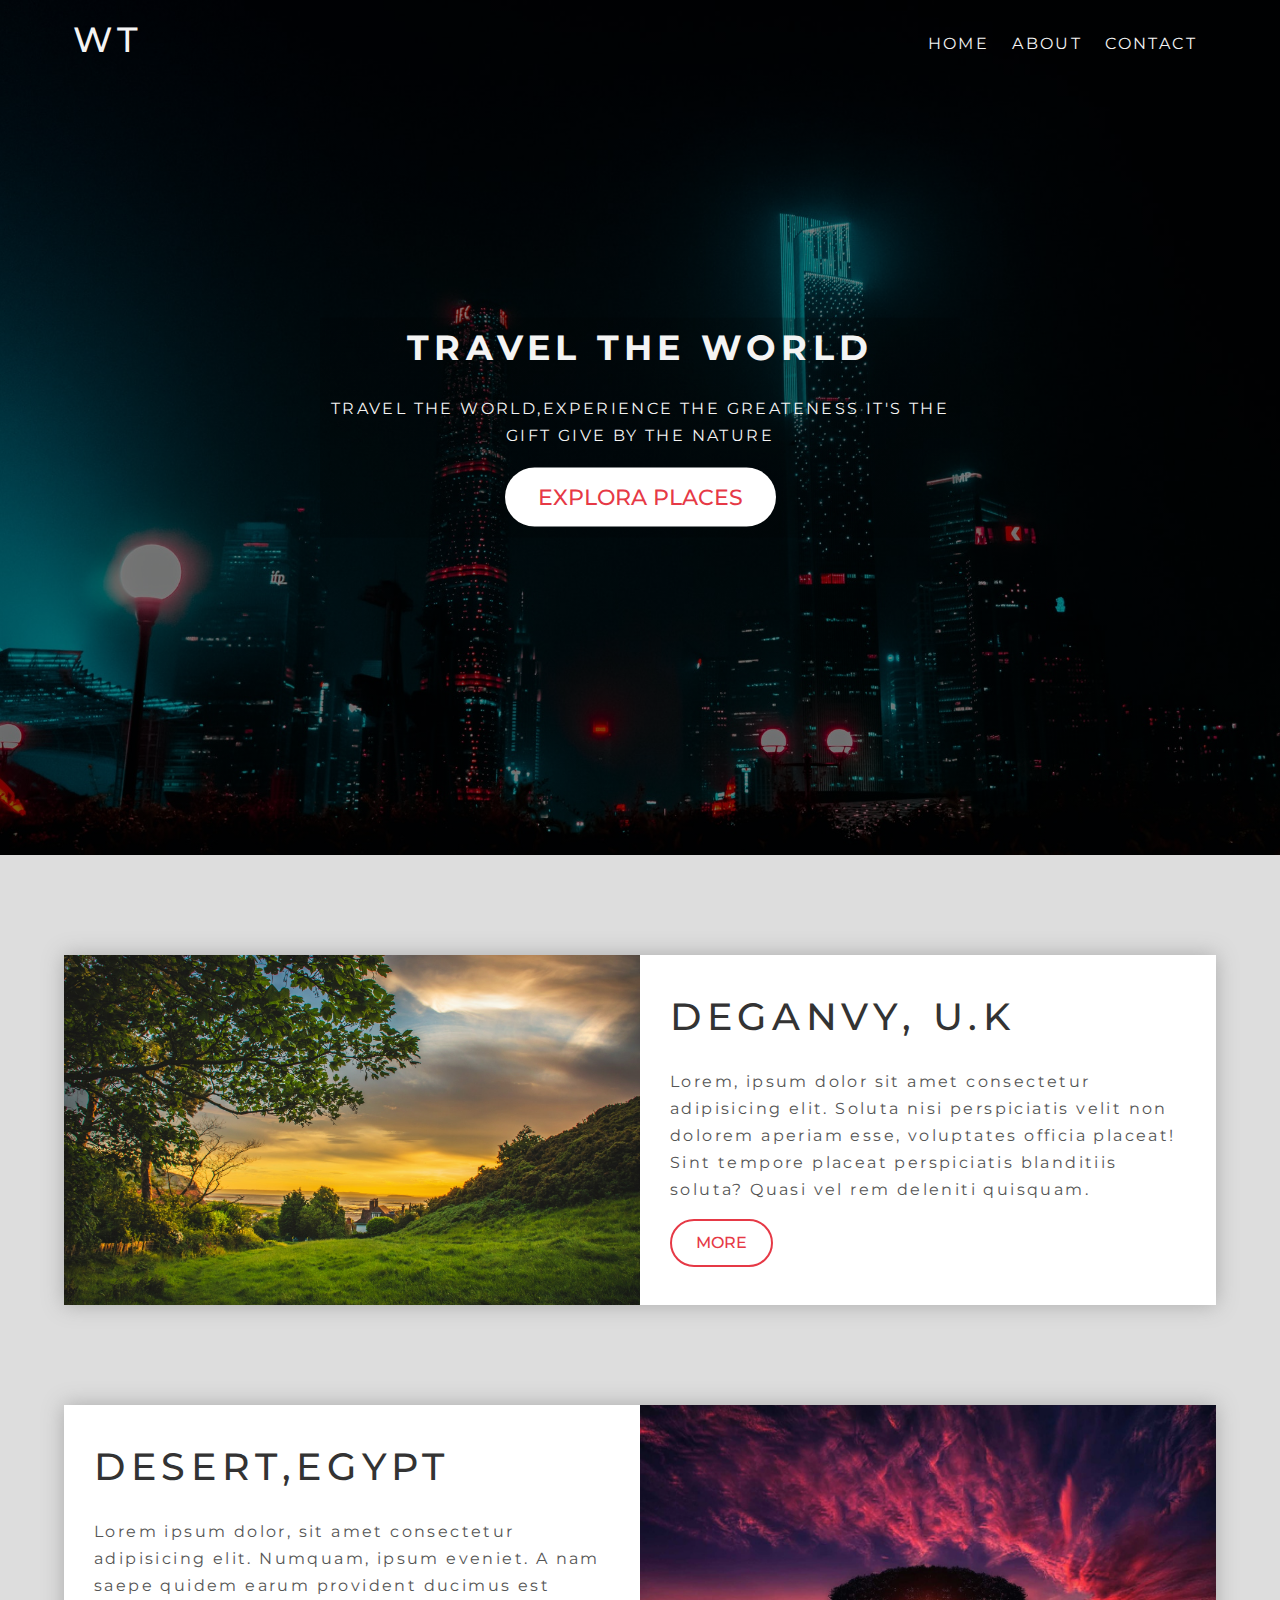
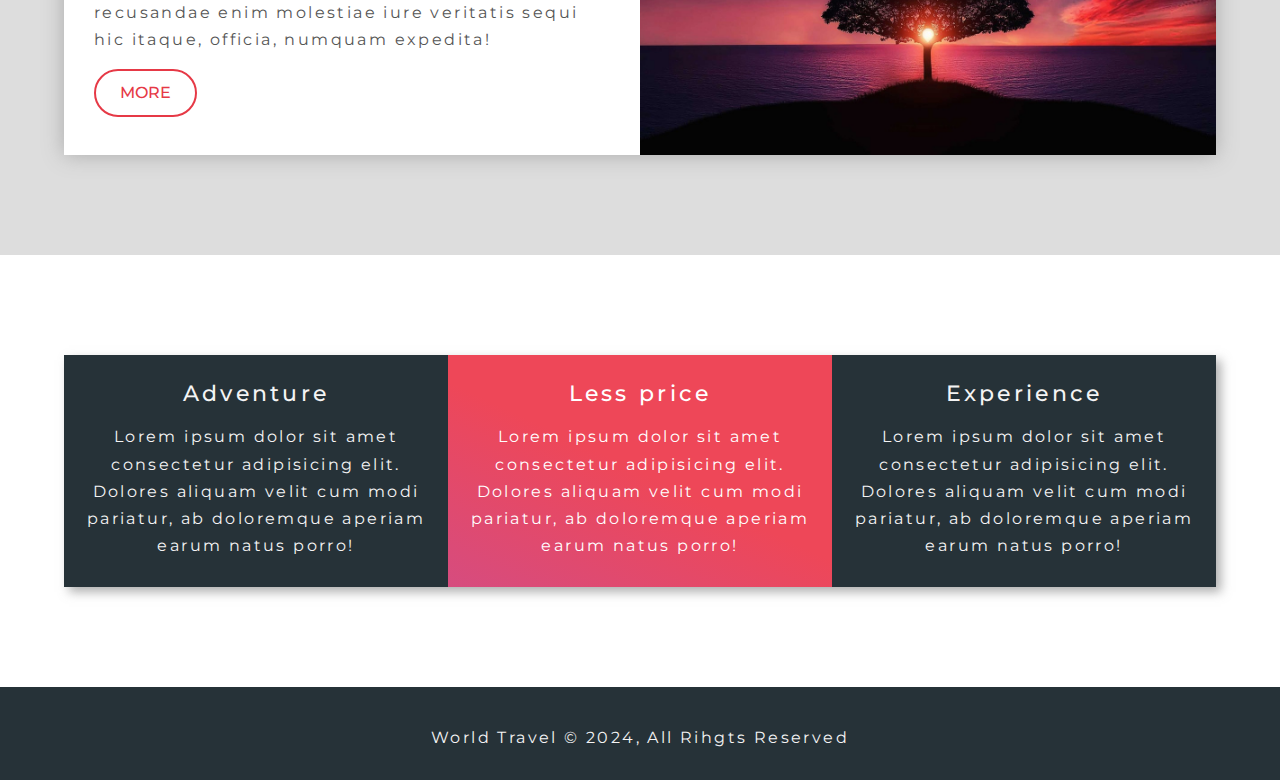
<file: travel website/index.html>
<!DOCTYPE html>
<html lang="en">
<head>
    <meta charset="UTF-8">
    <meta name="viewport" content="width=device-width, initial-scale=1.0">
    <link rel="stylesheet" href="./css/style.css">
    <link rel="stylesheet" href="https://cdnjs.cloudflare.com/ajax/libs/font-awesome/6.6.0/css/all.min.css" integrity="sha512-Kc323vGBEqzTmouAECnVceyQqyqdsSiqLQISBL29aUW4U/M7pSPA/gEUZQqv1cwx4OnYxTxve5UMg5GT6L4JJg==" crossorigin="anonymous" referrerpolicy="no-referrer" />
    <title>Travel website | Welcome</title>
</head>
<body>
    <header class="header">
     <nav class="navbar">
      <div class="container">
             <h1 class="logo lg-heading text-light">WT</h1>
              <ul class="nav-items">
               <li class="nav-item"><a href="./index.html">HOME</a></li>
               <li class="nav-item"><a href="./about.html">ABOUT</a></li>
               <li class="nav-item"><a href="./contact.html">CONTACT</a></li>
              </ul>
        </div>
     </nav>
     <div class="header-content">
      <h1 class="lg-heading text-light"> Travel the world</h1>
      <p class="text-light">Travel the world,experience the greateness it's the gift give by the nature </p>
      <a href="#explore-places" class="btn btn-primary text-red md-heading">explora places </a>
     </div>

    </header>
    <section class="showcase " id="explore-places">
        <div class="container">

            <div class="row row1">
                <div class="img-box">
                    <img src="./img/showcase-photo3.jpg" alt="img discription">
                </div>
                <div class="text-box">
                 <h2 class="lg-heading2 text-black"> DEGANVY, U.K</h2>
                 <p class="text-gray">Lorem, ipsum dolor sit amet consectetur adipisicing elit. Soluta nisi perspiciatis velit non dolorem aperiam esse, voluptates officia placeat! Sint tempore placeat perspiciatis blanditiis soluta? Quasi vel rem deleniti quisquam.</p>
                 <a href="./about.html" class="btn btn-secondary text-red">more</a>
                     </div>
                     
             
            </div>


           <div class="row row2">
                
            <div class="img-box">
                <img src="./img/showcase-photo1.jpg" alt="img discription">
            </div>
             <div class="text-box">
                <h2 class="lg-heading2 text-black">DESERT,EGYPT</h2>
                <p class="text-gray">Lorem ipsum dolor, sit amet consectetur adipisicing elit. Numquam, ipsum eveniet. A nam saepe quidem earum provident ducimus est recusandae enim molestiae iure veritatis sequi hic itaque, officia, numquam expedita!</p>
                <a href="./about.html" class="btn btn-secondary text-red">more</a>

             </div>
              
             </div>
        </div>
    </section> 



 <section class="features">
        <div class="container">
            <div class="box-wrapper">
                <div class="box box-1 text-light">
                     <i class="fa-solid fa-route fa-2x text-red"></i>
                    <h2 class="md-heading">Adventure</h2>
                    <p>Lorem ipsum dolor sit amet consectetur adipisicing elit. Dolores aliquam velit cum modi pariatur, ab doloremque aperiam earum natus porro!
                  </p></div> 
                  <div class="box box-2">
                    <i class="fa-solid fa-strikethrough fa-2x"></i>
                    <h2 class="md-heading">Less price</h2>
                    <p>Lorem ipsum dolor sit amet consectetur adipisicing elit. Dolores aliquam velit cum modi pariatur, ab doloremque aperiam earum natus porro!
                  </p></div>
                 <div class="box box-3 text-light">
                    <i class="fa-solid fa-user-check fa-2x text-red"></i>
                    <h2 class="md-heading">Experience</h2>
                    <p> Lorem ipsum dolor sit amet consectetur adipisicing elit. Dolores aliquam velit cum modi pariatur, ab doloremque aperiam earum natus porro!
                </p></div>
              </div>
        </div>
       </section>
       <footer class="footer">
        <div class="social-media-links">
            <i class="fa-brands fa-facebook fa-4x"></i>
            <i class="fa-brands fa-square-twitter fa-4x"></i>
            <i class="fa-brands fa-square-instagram fa-4x"></i>
           
        </div>
        <p>World Travel &copy; 2024, All Rihgts Reserved</p>
       </footer>
</body>
</html>
</file>
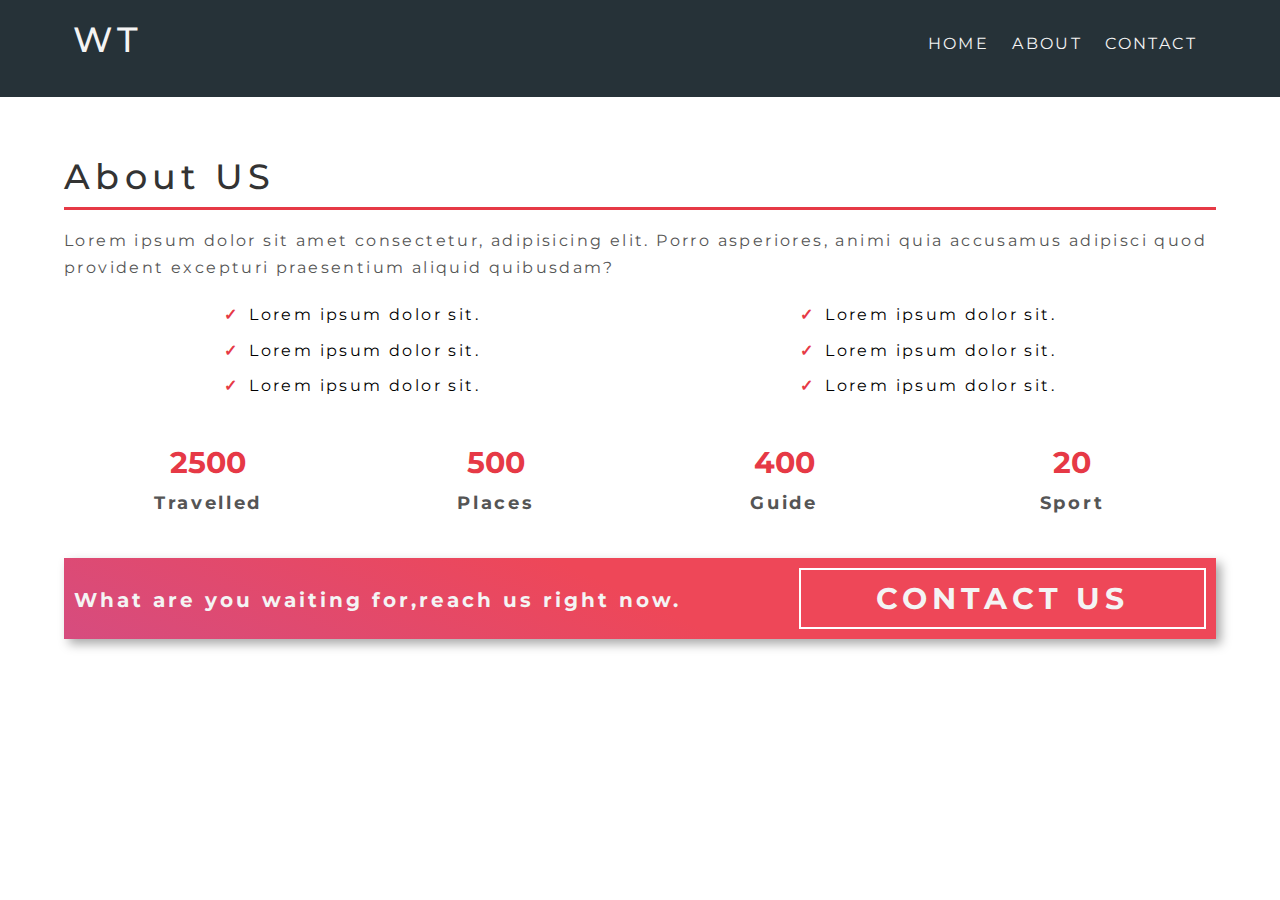
<file: travel website/about.html>
<!DOCTYPE html>
<html lang="en">
    <head>
        <meta charset="UTF-8">
        <meta name="viewport" content="width=device-width, initial-scale=1.0">
        <link rel="stylesheet" href="./css/style.css">
        <link rel="stylesheet" href="https://cdnjs.cloudflare.com/ajax/libs/font-awesome/6.6.0/css/all.min.css" integrity="sha512-Kc323vGBEqzTmouAECnVceyQqyqdsSiqLQISBL29aUW4U/M7pSPA/gEUZQqv1cwx4OnYxTxve5UMg5GT6L4JJg==" crossorigin="anonymous" referrerpolicy="no-referrer" />
        <title>Travel website | Welcome</title>
    </head>
<body>
    <nav class="navbar bg-dark">
        <div class="container">
               <h1 class="logo lg-heading text-light">WT</h1>
                <ul class="nav-items">
                 <li class="nav-item"><a href="./index.html">HOME</a></li>
                 <li class="nav-item"><a href="./about.html">ABOUT</a></li>
                 <li class="nav-item"><a href="./contact.html">CONTACT</a></li>
                </ul>
          </div>
       </nav>
        <section class="about">

            <div class="container">
                <h2 class="lg-heading text-black about-heading">About US</h2>
                <p class="text-gray">Lorem ipsum dolor sit amet consectetur, adipisicing elit. Porro asperiores, animi quia accusamus adipisci quod provident excepturi praesentium aliquid quibusdam?</p>
                <div class="about-wrapper">
                    <div class="left" >
                        <ul> 
                            <li>Lorem ipsum dolor sit.</li>
                            <li >Lorem ipsum dolor sit.</li>
                            <li>Lorem ipsum dolor sit.</li>
                        </ul>
                    </div>
                    <div class="right">
                        <ul>
                            <li>Lorem ipsum dolor sit.</li>
                            <li>Lorem ipsum dolor sit.</li>
                            <li>Lorem ipsum dolor sit.</li>
                        </ul>
                    </div>
                </div>
               <div class="counts">
                   <div class="count-item count-item1">
                    <span>2500</span>
                    <p>Travelled</p>
                   </div>
                   <div class="count-item count-item2">
                    <span>500</span>
                    <p>Places</p>
                   </div>
                  <div class="count-item count-item3">
                    <span>400</span>
                    <p>Guide</p>
                  </div>
                 <div class="count-item count-item4">
                    <span>20</span>
                    <p>Sport</p>
                 </div>
               </div>

               <div class="cta-banner">
                   <div class="cta-banner-left"> 
                      <p  class="cta-line"> What are you waiting for,reach us right now.</p>
                     </div>

                  <div class="cta-banner-rihgt">
                       <a href="contact.html" class="btn-cta">Contact Us</a>
                       </div>
                
                </div>
            </div>
           
        </section>
        
        

</body>
</html>
</file>
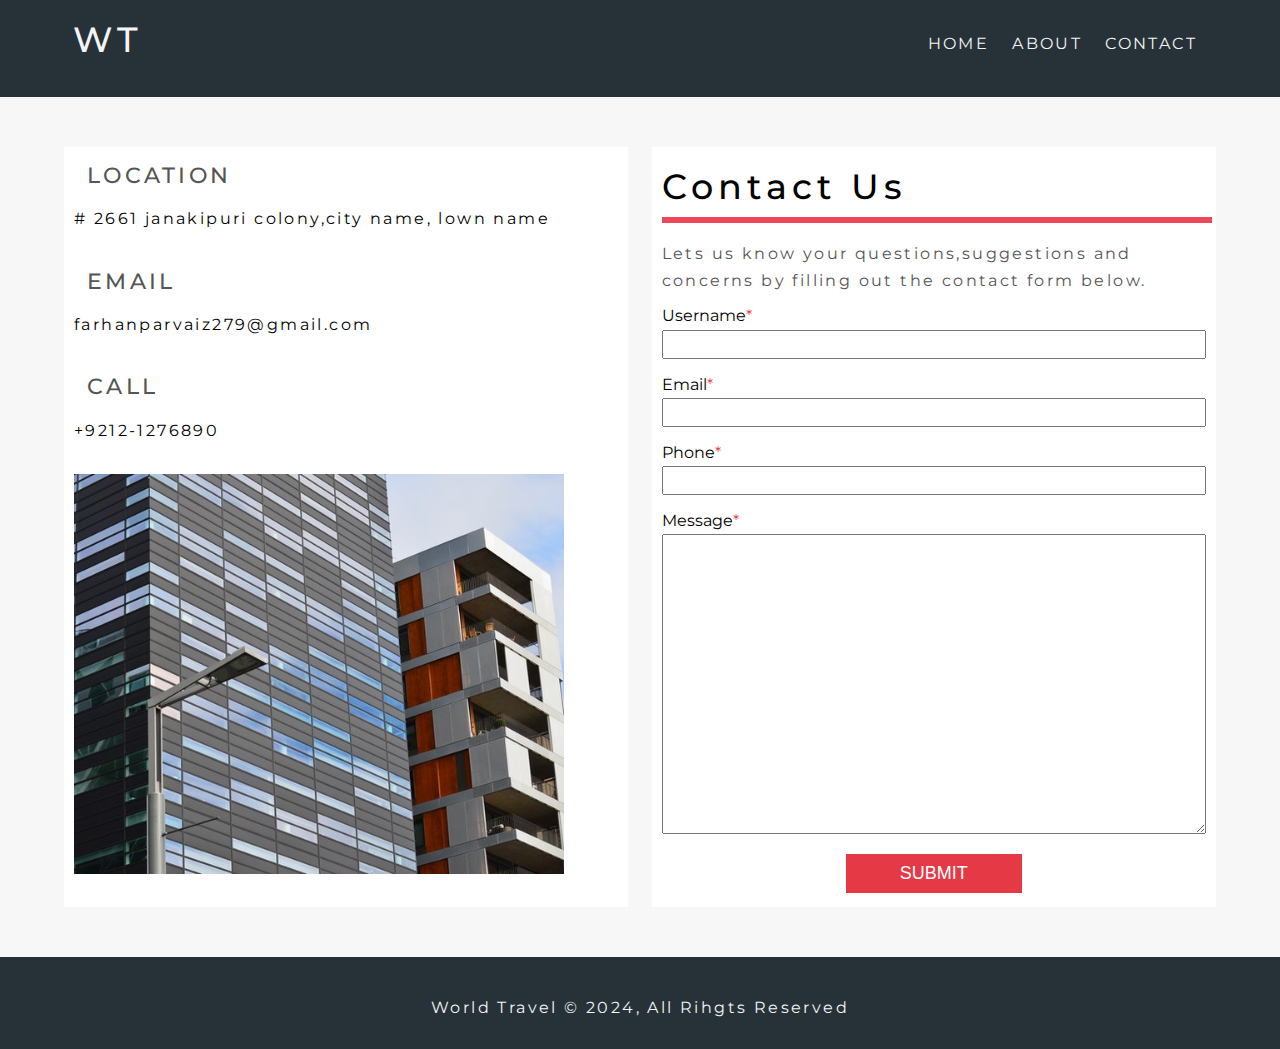
<file: travel website/contact.html>
<!DOCTYPE html>
<html lang="en">
<head>
    <meta charset="UTF-8">
    <meta name="viewport" content="width=device-width, initial-scale=1.0">
    <link rel="stylesheet" href="./css/style.css">
    <link rel="stylesheet" href="https://cdnjs.cloudflare.com/ajax/libs/font-awesome/6.6.0/css/all.min.css" integrity="sha512-Kc323vGBEqzTmouAECnVceyQqyqdsSiqLQISBL29aUW4U/M7pSPA/gEUZQqv1cwx4OnYxTxve5UMg5GT6L4JJg==" crossorigin="anonymous" referrerpolicy="no-referrer" />
    <title>Travel website | Welcome</title>
</head>
<body>
    <nav class="navbar bg-dark">
        <div class="container">
               <h1 class="logo lg-heading text-light">WT</h1>
                <ul class="nav-items">
                 <li class="nav-item"><a href="./index.html">HOME</a></li>
                 <li class="nav-item"><a href="./about.html">ABOUT</a></li>
                 <li class="nav-item"><a href="./contact.html">CONTACT</a></li>
                </ul>
          </div>
       </nav>

       <section class="contact-form">
        <div class="container">
            <div class="form-wrapper">
                <div class="company-adress">
                    <div class="adress-group">
                        <i class="fas fa-map-marker-alt fa-3x text-red"></i>
                        <h2 class="text-gray md-heading">Location</h2>
                        <p># 2661 janakipuri colony,city name, lown name </p>
                    </div>
                    <div class="adress-group">
                        <i class="fa  fa-envelope fa-3x text-red"></i>
                        <h2 class="text-gray md-heading">Email</h2>
                        <p>farhanparvaiz279@gmail.com</p>
                    </div>
                    <div class="adress-group">
                        <i class="fas fa-phone-square-alt fa-3x text-red"></i>
                        <h2 class="text-gray md-heading">Call</h2>
                        <p>+9212-1276890</p>
                    </div>
                    <img src="./img/company-img.jpg" alt="company image" class="">
                </div>

                <form action=" " class="form">
                    <h1 class="lg-heading .text-black">Contact Us</h1>
                    <p class="text-gray">Lets us know your questions,suggestions and concerns by filling out the contact form below.</p>
                   <div class="form-group">
                    <label for="username">Username</label>
                    <input type="text" name="" id="username" required>
                   </div>
                   <div class="form-group">
                    <label for="email">Email</label>
                    <input type="email" name="" id="email" required>
                   </div>
                   <div class="form-group">
                    <label for="phone">Phone</label>
                    <input type="text" name="" id="phone" required>
                   </div>
                   <div class="form-group">
                    <label for="message">Message</label>
                    <textarea name="" id="message" ></textarea>
                   </div>
                  <button type="submit" class="form-btn">Submit</button>
                </form>
            </div>
        </div>
       
       </section>

       <footer class="footer">
        <div class="social-media-links">
            <i class="fa-brands fa-facebook fa-4x"></i>
            <i class="fa-brands fa-square-twitter fa-4x"></i>
            <i class="fa-brands fa-square-instagram fa-4x"></i>
           
        </div>
        <p>World Travel &copy; 2024, All Rihgts Reserved</p>
       </footer>
</body>
</html>
</file>
<file: travel website/css/style.css>
@import url('https://fonts.googleapis.com/css2?family=Montserrat:ital,wght@0,100..900;1,100..900&display=swap');
html{
    scroll-behavior: smooth;
}

*{
    margin: 0;
  padding: 0;
    box-sizing: border-box;
}

body{
    font-family: "Montserrat", sans-serif;
    line-height: 1.7;
}
.header{
    position: relative;
    height: 95vh;
    background: linear-gradient(rgba(0,0,0,0.5), rgba(0,0,0,0.5)),url('../img/header-image.jpg');
    background-position: center;
    background-size: cover;
    background-repeat: no-repeat;
    
}
.navbar{
   /* border: 2px solid white;*/
    padding: 1rem;
}

.navbar a:link,
.navbar a:visited{
    color: #f4f4f4;
}
.navbar a{
    padding-bottom: 0.3rem;
}
.navbar a:hover{
    border-bottom: 1px solid #fff;
}


/*.header*/ .navbar .logo{
    float: left;
    font-size: 3.5rem;
}
/*############################### utitlity classess 333333333333333333333333333*/

.container{
    max-width: 1200px;
    width: 90%;
    margin: 0 auto;
}


.lg-heading{
    font-size: 3.5rem;
}

.md-heading{
 font-size: 2.2rem;
}
.text-red{
    color: #e63946;
}
 
.text-light{
    color: #f4f4f4;
}

.text-black{
    color: #333;
}
.bg-dark{
    background: #263238;
}

.text-gray{
    color: #555;
}
.btn{
    display: inline-block;
    padding: 0.5em 1.5em;
    font-weight: 500;
    text-transform: uppercase;
    margin: 0.5em 0;
}
.btn-primary{
    background-color: #fff;
    border-radius: 10em;
}
.btn-primary:hover{
 background-color: #ddd;
}

.btn-secondary{
    color: #e63946;
    border-radius: 1.5em;
    border: 2px solid #e63946;
    background: #fff;
}
.btn-secondary:hover{
  background-color: #fcf3f2;
}

/*############################## header styling############*/
/*.header*/ .navbar .nav-items{
    float: right;
    margin-top: 1rem;
    text-transform: uppercase;
}
.navbar::after{
    content: "";
    display: block;
    clear: both;
}
/*.header*/ .navbar .nav-item{
    display: inline-block;
    padding: 1rem;
}
html{
    font-size: 62.5%;
}

ul li{
    list-style: none;
}
a{
    font-size: 1.6rem;
    text-decoration: none;
}
p,li{
    font-size: 1.6rem;
    margin-bottom: 0.5em;
    letter-spacing: 0.15em;
}
h1,h2,h3{
    margin-bottom: 0.5em;
    letter-spacing: 0.15em;
    font-weight: 500;
}
/*################### .header-content###############*/

.header-content{
    position: absolute;
    top: 50%;
    left: 50%;
    transform: translate(-50%, -50%);
    text-align: center;
    background: linear-gradient(rgba(0,0,0,.2), rgba(0,0,0,.2));
}
.header-content h1{
    text-transform: uppercase;
    font-weight: 700;
}
.header-content p{
    text-transform: uppercase;
   
}
/*.header-content{
    text-align: center;
    padding-top: 200px;
    padding-right: 100px;
}*/

/*##################### showcase ####################*/

.showcase{
background: #ddd;
 padding: 10rem 0;
}
.row{
 height: 350px;
 box-shadow: 0px 0px 20px 0px #aaa;
 background: #fff;

}
.row1{
    margin-bottom: 10rem;
}
.row1 .img-box, .row2 .text-box{
    float: left;
    width: 50%;
}
.row2 .img-box, .row1 .text-box{
    float: right;
    width: 50%;
}
.row .img-box{
    height: 100%;
    
}
.row .text-box{
    padding: 3rem;
}
.row .img-box img{
    display: inline-block;
    width: 100%;
    height: 100%;
    object-fit: cover;
}
.row .text-box, h2 .lg-heding2{
    font-size: 2.5rem;
    
}
.row::after{
    content: "";
    display: block;
    clear: both;
}
/*###################### feature style ##########################*/
 .features{
    padding: 10rem 0;
 }
.box-wrapper{
    /*box-shadow: 5px 5px 20px 0px #000000;*/
    box-shadow: 5px 5px 10px rgba(102,102,102,0.521);
}
 .box{
 width: 33.3333333%;
 float: left;

 padding: 2rem;
 text-align: center;
 }
 .box-1, .box-3{
  background-color: #263238;
  
 }
 .box-2{
    background:linear-gradient(25deg,#d64c7f,#ee4758 50%);
    color: #fff;
 }
 .box-wrapper::after{
    content: "";
    display: block;
    clear: both;
 }
 /*######################### footer style ###################*/
.footer{
    background: #263238;
   color: #f4f4f4;
   padding: 2rem;
   text-align: center;
}



 .social-media-links i{
 margin: 2rem;
 }
 /*################### about styling #####################*/
 /*.bg-dark{
    background: #263238;
 }*/

 .about{
    padding: 5rem 0;
 }
 .about-heading::after{
    content: '';
    display: block;
   border-bottom: 3px solid #e63946 ;
    width: 100%;
 }
/* ################## aboute wrapper################## */
.about-wrapper{
    text-align: center;
    margin-top: 2rem;
}
.about-wrapper .left{
 float: left;
 width: 50%;
}
.about-wrapper .right{
    float: right;
    width: 50%;
}
.about-wrapper::after{
    content: '';
    display: block;
    clear: both;
}

.about-wrapper li::before{
    content: '\2713';
    color: #e63946;
    font-weight: bold;
    padding-right: 1rem;
}
/* ###########counts############## */
.counts{
    margin-top: 3rem;

}
.count-item {
    float: left;
 width: 25%;
 text-align: center;
}
.counts::after{
    content: '';
    display: block;
    clear: both;
}
.count-item span{
    font-weight: 700;
    font-size: 3rem;
    color: #e63946;
}
.count-item p{
    font-weight: 700;
    color: #555;
    font-size: 1.8rem;
}
/* ####################### banner style################### */
.cta-banner{
    background:linear-gradient(25deg,#d64c7f,#ee4758 50%);
    color: #f4f4f4;
    padding: 1rem;
  box-shadow: 5px 5px 10px #00000057 ;
  margin-top: 3rem;
}
.cta-banner-left{
 width: 60%; 
 float: left;
}
.cta-banner-rihgt{
 width: 40%;
 float: right;
 text-align: right;
}
.cta-banner::after{
    content: '';
    display: block;
    clear: both;
}
.cta-line{
    font-weight: 700;
    font-size: 2rem;
    margin-top: 1.5rem;

}
.btn-cta{
    text-align: center;
    display: inline-block;
    font-weight: 700;
    font-size: 3rem;
    text-transform: uppercase;
    border: 2px solid white;
    padding: 0.3rem 2.5em;
    letter-spacing: 0.5rem;
    color: #f4f4f4;
    
}
/* ####################### contact style##################### */
.contact-form{
    padding: 5rem 0;
  background-color: #f7f7f7;
}
/* .form-wrapper{
} */
.form-wrapper::after{
    content: '';
    display: block;
    clear: both;
}
.form-wrapper .company-adress{
    height: 760px;
    background: #fff;
    float: left;
    width: 49%;
    padding: 1rem;
}
.form-wrapper .company-adress i{
    display: inline-block;
    margin-right: 1rem;
}
.form-wrapper .company-adress h2{
    display: inline-block;
    text-transform: uppercase;
}
.form-wrapper .adress-group{
    margin-bottom: 3rem;
}
.form-wrapper .company-adress img{
    max-width: 90%;
    min-height: 40rem;
    object-fit: cover;
    object-position: right;
}

/* ################## upper-form styling################ */
.form-wrapper .form{
    height: 760px;
    font-size: 1.6rem;
    padding: 1rem;
    background: #fff;
    float: right;
    width: 49%;
}
.form h1::after{
    content: '';
    display: block;
    border: 3px solid #ee4758;
    width: 100%;
}
.form-wrapper .form label{
    display: block;
}
.form-wrapper .form input{
    padding: 0.5rem;
    width: 100%;
}
.form-wrapper .form .form-group{
    margin-bottom: 1.2rem;
}
.form-wrapper .form label::after{
    content: '*';
    color: #e63946;
}
.form-wrapper .form textarea{
    width: 100%;
    height: 300px;
    padding: 1rem;
}
.form-btn{
    display: block;
    margin: 0 auto;
    padding: 0.5em 3em;
    font-size: 1.8rem;
    text-transform: uppercase;
    background: #e63946;
    color: white;
    outline: none;
    border: none;
    cursor: pointer;
}
/* ######################## media querise ##################### */
@media (max-width: 500px) {
    html{
        /* font-size: 8px; */
        font-size: 50%;
    }
    .navbar .nav-items, .navbar .logo{
        float: none;
        display: block;
        width: 100%;
        text-align: center;
    }
    .header-content h1{
        display: none;
    }
   .row{
    height: auto;
    width: 100%;
   }
  .row .img-box,
  .row .text-box{
    float: none;
    width: 100%;
    text-align: center;
  }
 .features .box{
    float: none;
    width: 100%;
    text-align: center;
    box-shadow: 5px 5px 10px rgba(102,102,102,0.521);
 }
 .features .box-2,
 .features .box-3{
    margin-top: 7rem;
 }
 .box-wrapper{
    box-shadow: none;
}
.cta-banner-left,
.cta-banner-rihgt{
    float: none;
    width: 100%;
    text-align: center;

}
.form-wrapper .company-adress
{
float: none;
width: 100%;
height: auto;
margin-bottom: 5rem;
}
.form-wrapper .form{
    float: none;
    width: 100%;
    height: auto;
}
}
@media (min-width: 501px) and (max-width: 768px)
 {
    html{
        /* font-size: 8px; */
        font-size: 50%;
    }
    p{
        font-size: 1.8rem;
    }
    .navbar .nav-items, .navbar .logo{
        float: none;
        display: block;
        width: 100%;
        text-align: center;
    }
    
   .row{
    height: auto;
    width: 100%;
   }
  .row .img-box,
  .row .text-box{
    float: none;
    width: 100%;
    text-align: center;
  }
 .features .box{
    float: none;
    width: 100%;
    text-align: center;
    box-shadow: 5px 5px 10px rgba(102,102,102,0.521);
 }
 .features .box-2,
 .features .box-3{
    margin-top: 7rem;
 }
 .box-wrapper{
    box-shadow: none;
}
.cta-banner-left,
.cta-banner-rihgt{
    float: none;
    width: 100%;
    text-align: center;

}
.form-wrapper .company-adress
{
float: none;
width: 100%;
height: auto;
margin-bottom: 5rem;
}
.form-wrapper .form{
    float: none;
    width: 100%;
    height: auto;
}
}
@media (min-width: 769px) and (max-width:1200px) {
    html{
        font-size: 56.25%;
    }
    .row .text-box h2{
        font-size: 2.2rem;
        font-weight: 500;
    }
}
@media (orientation: landscape) and (max-height: 500px) {
    .header{
        height: 90vmax;
    }
    
}
</file>
